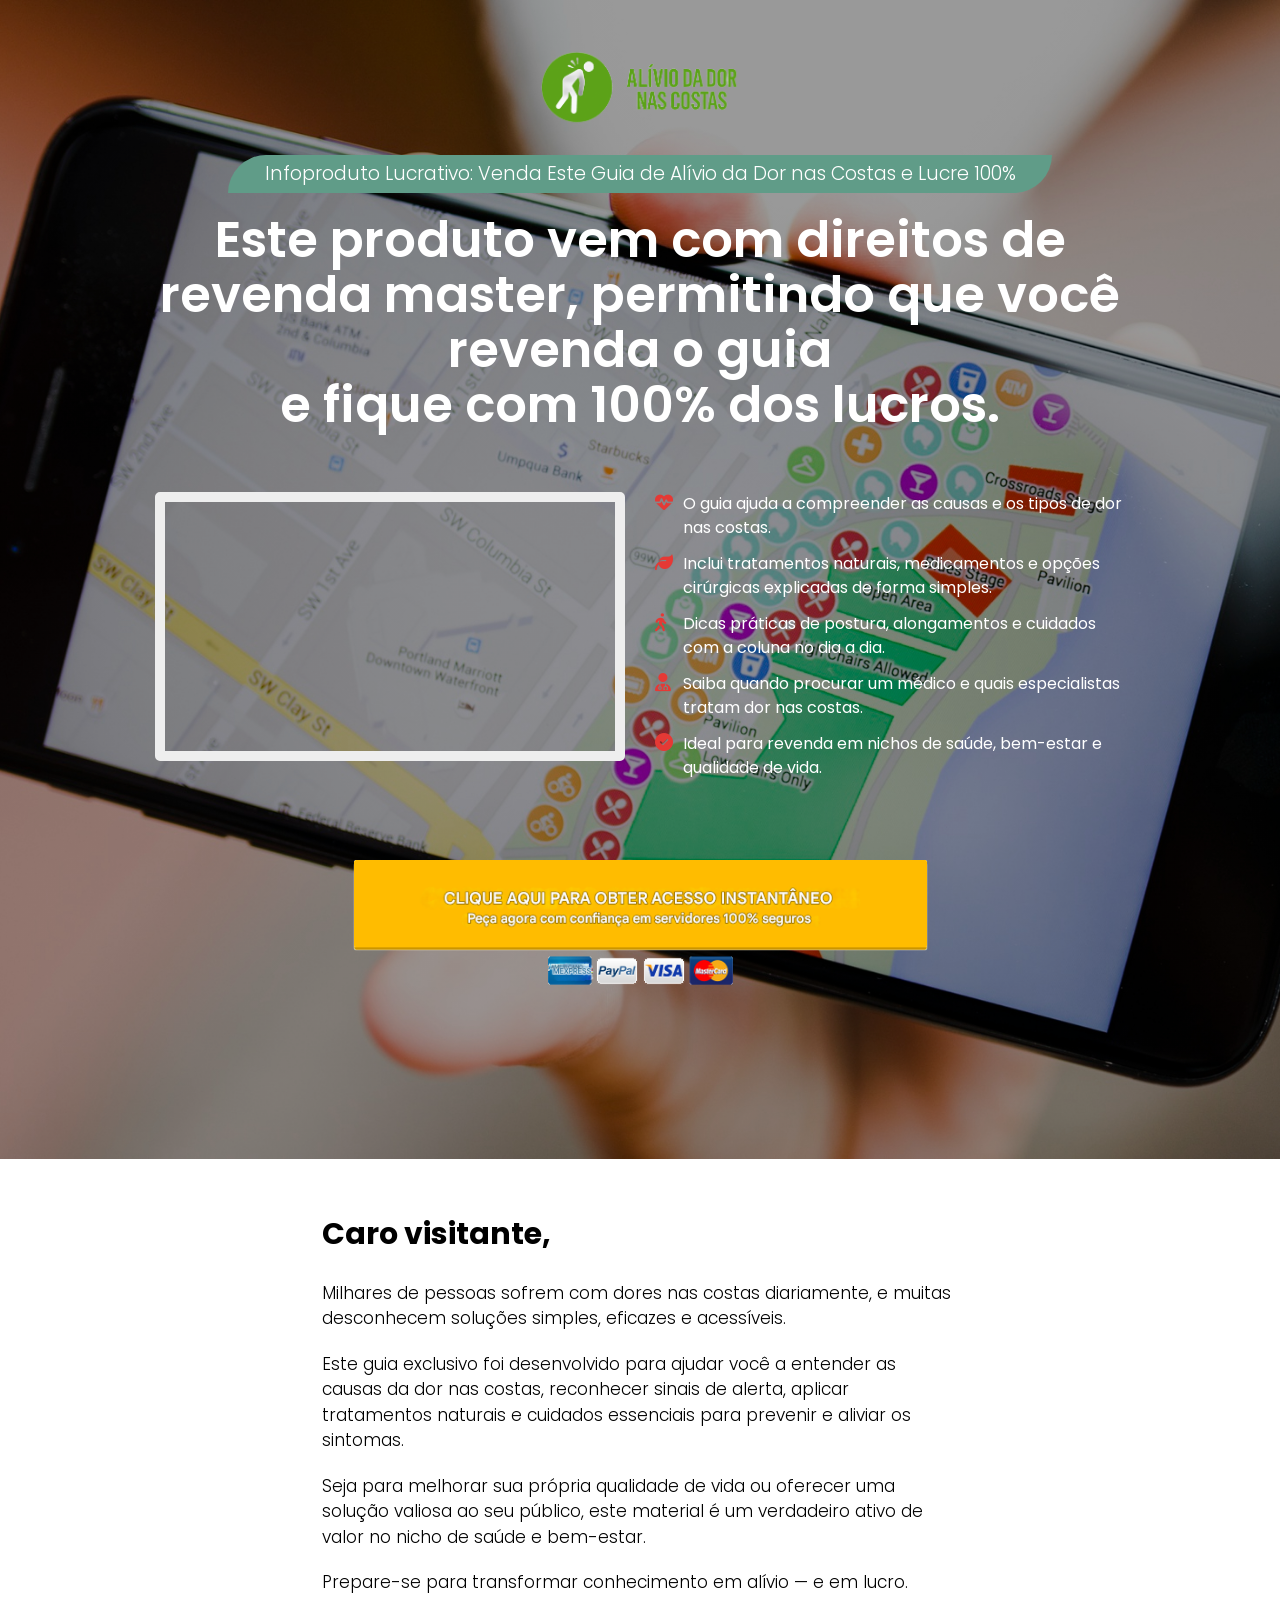
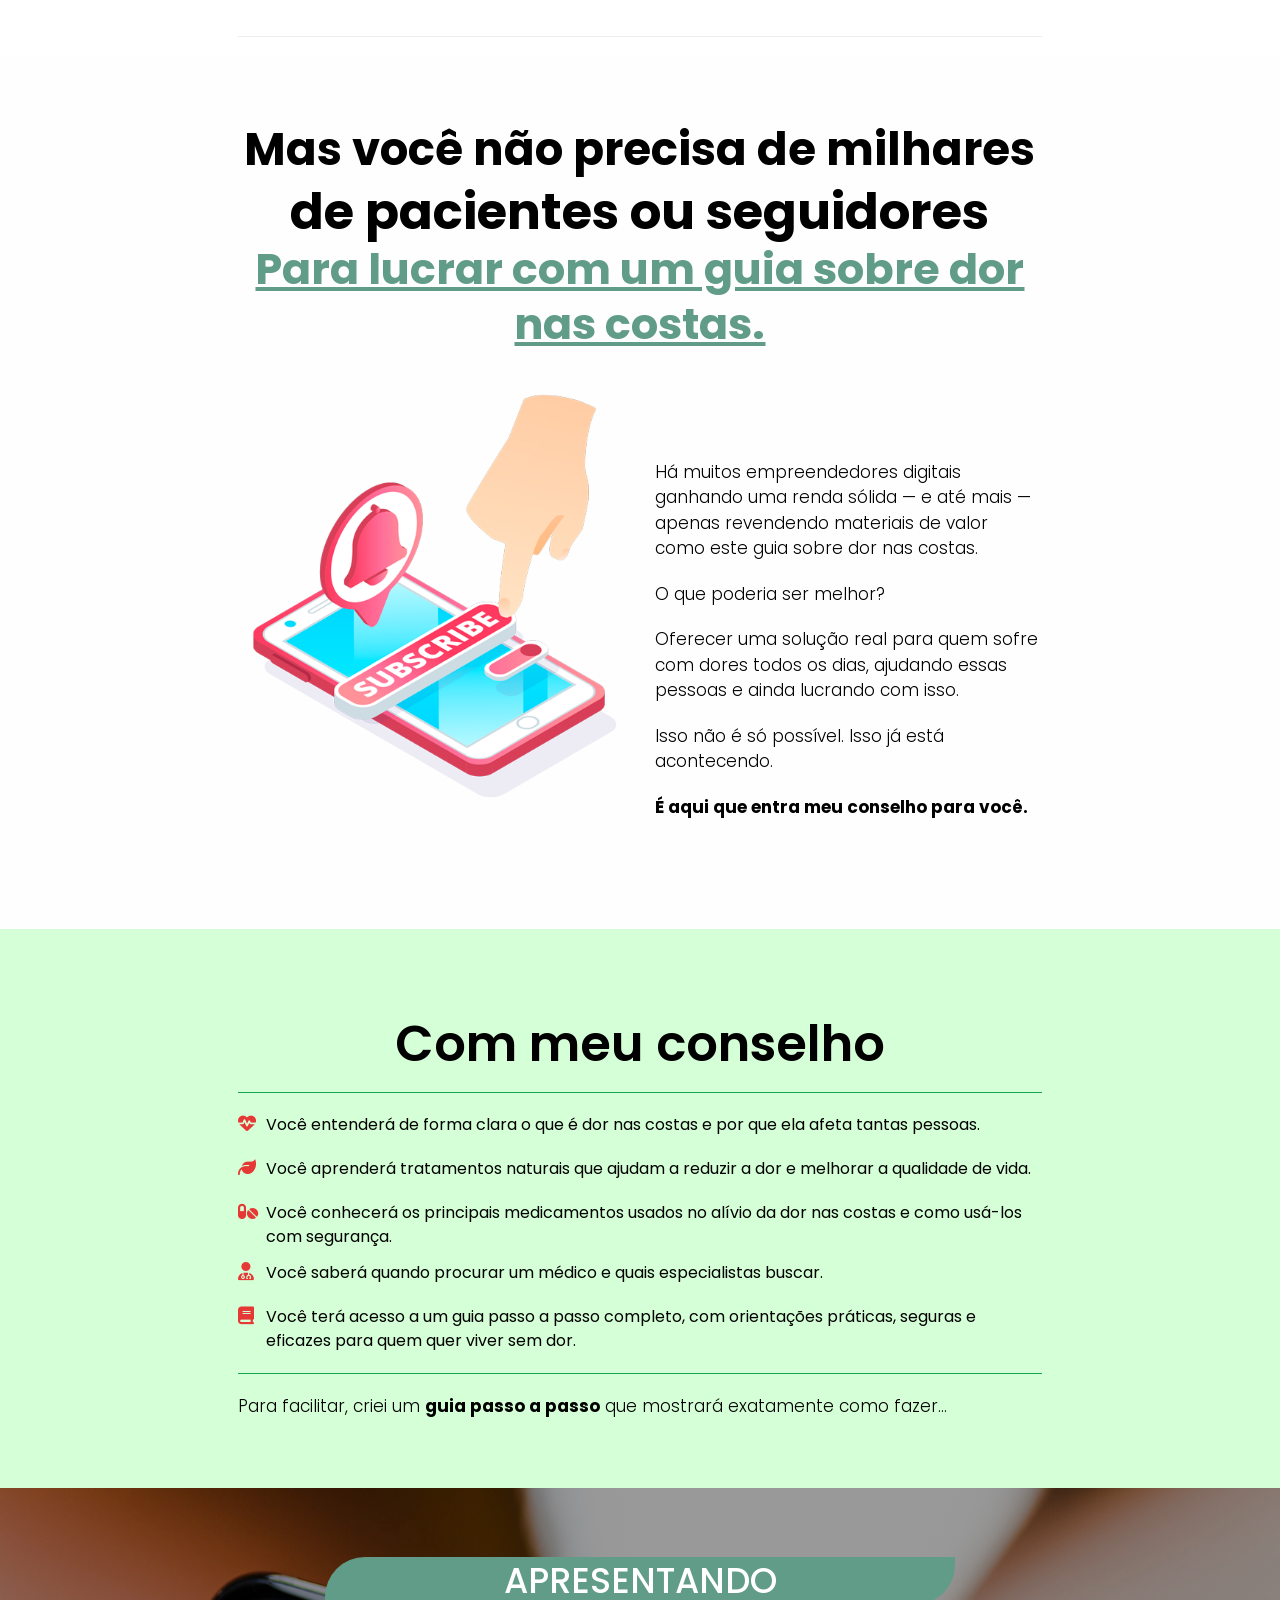
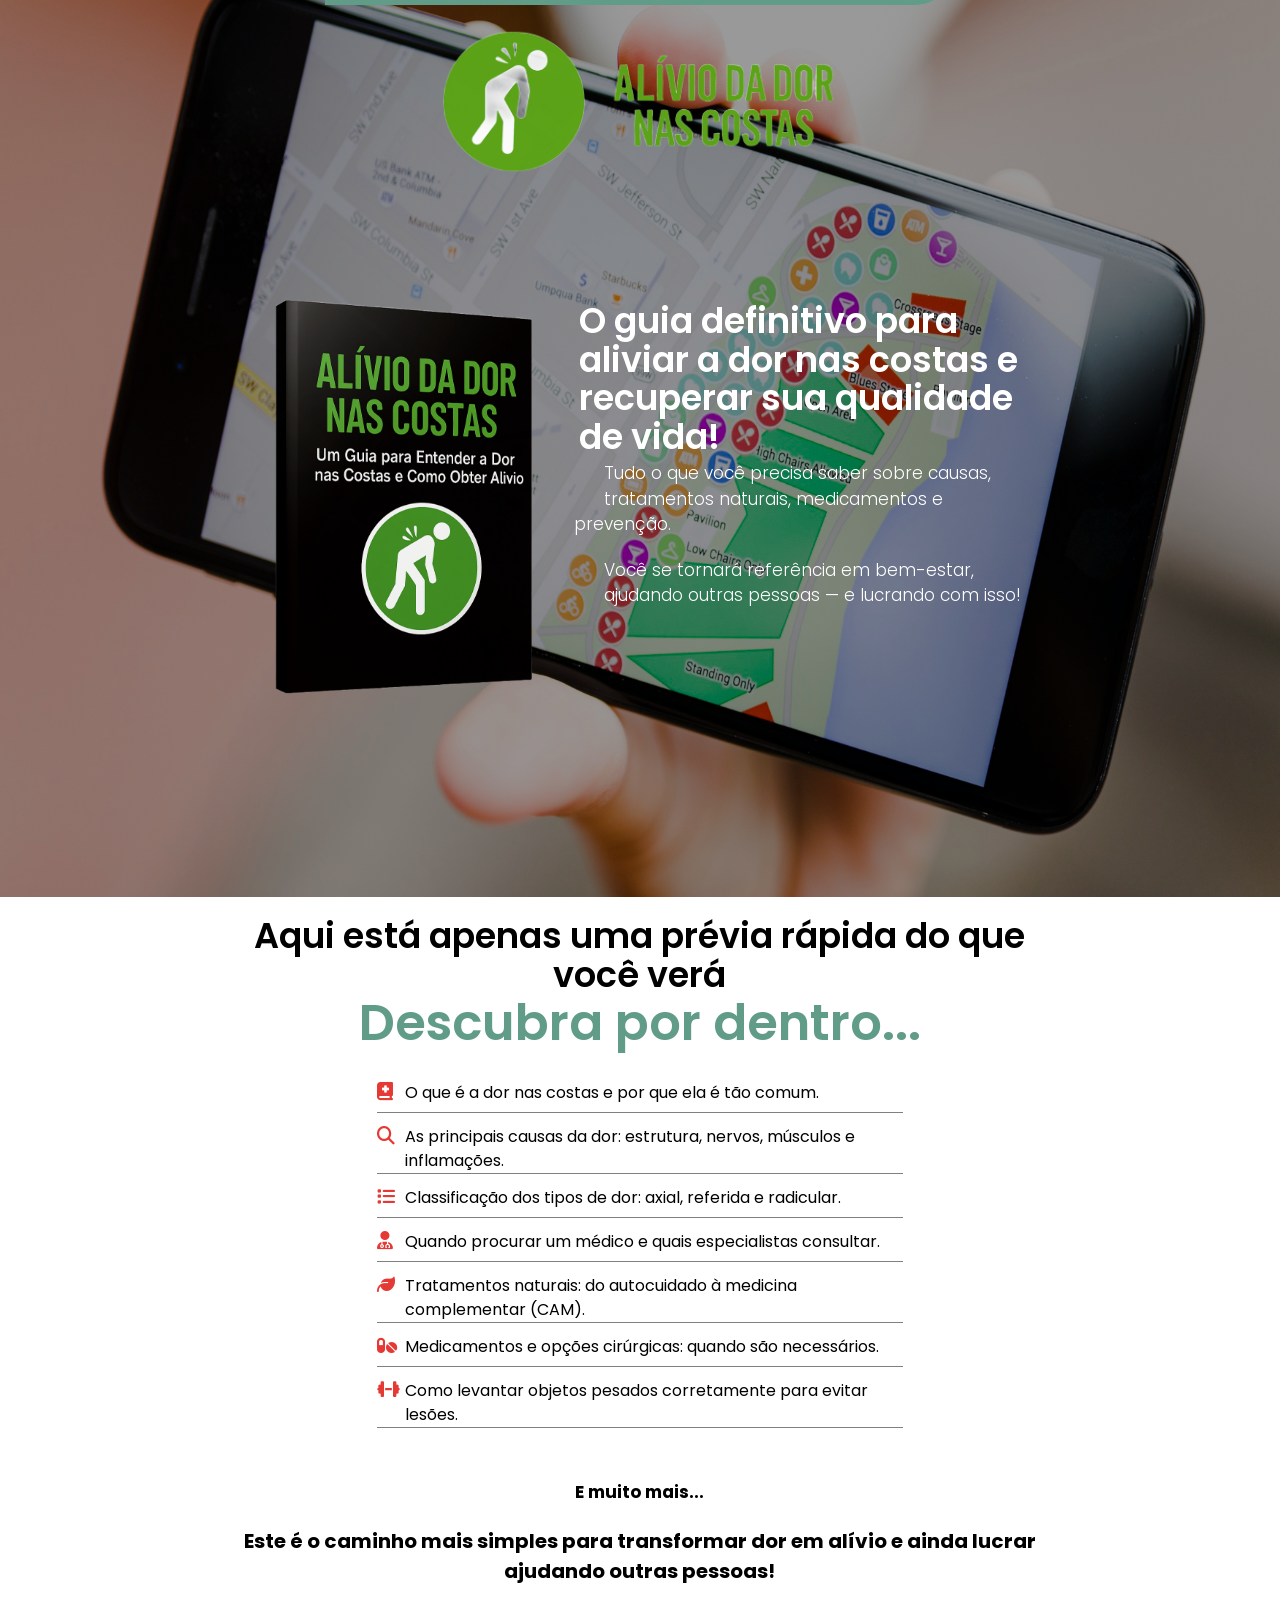
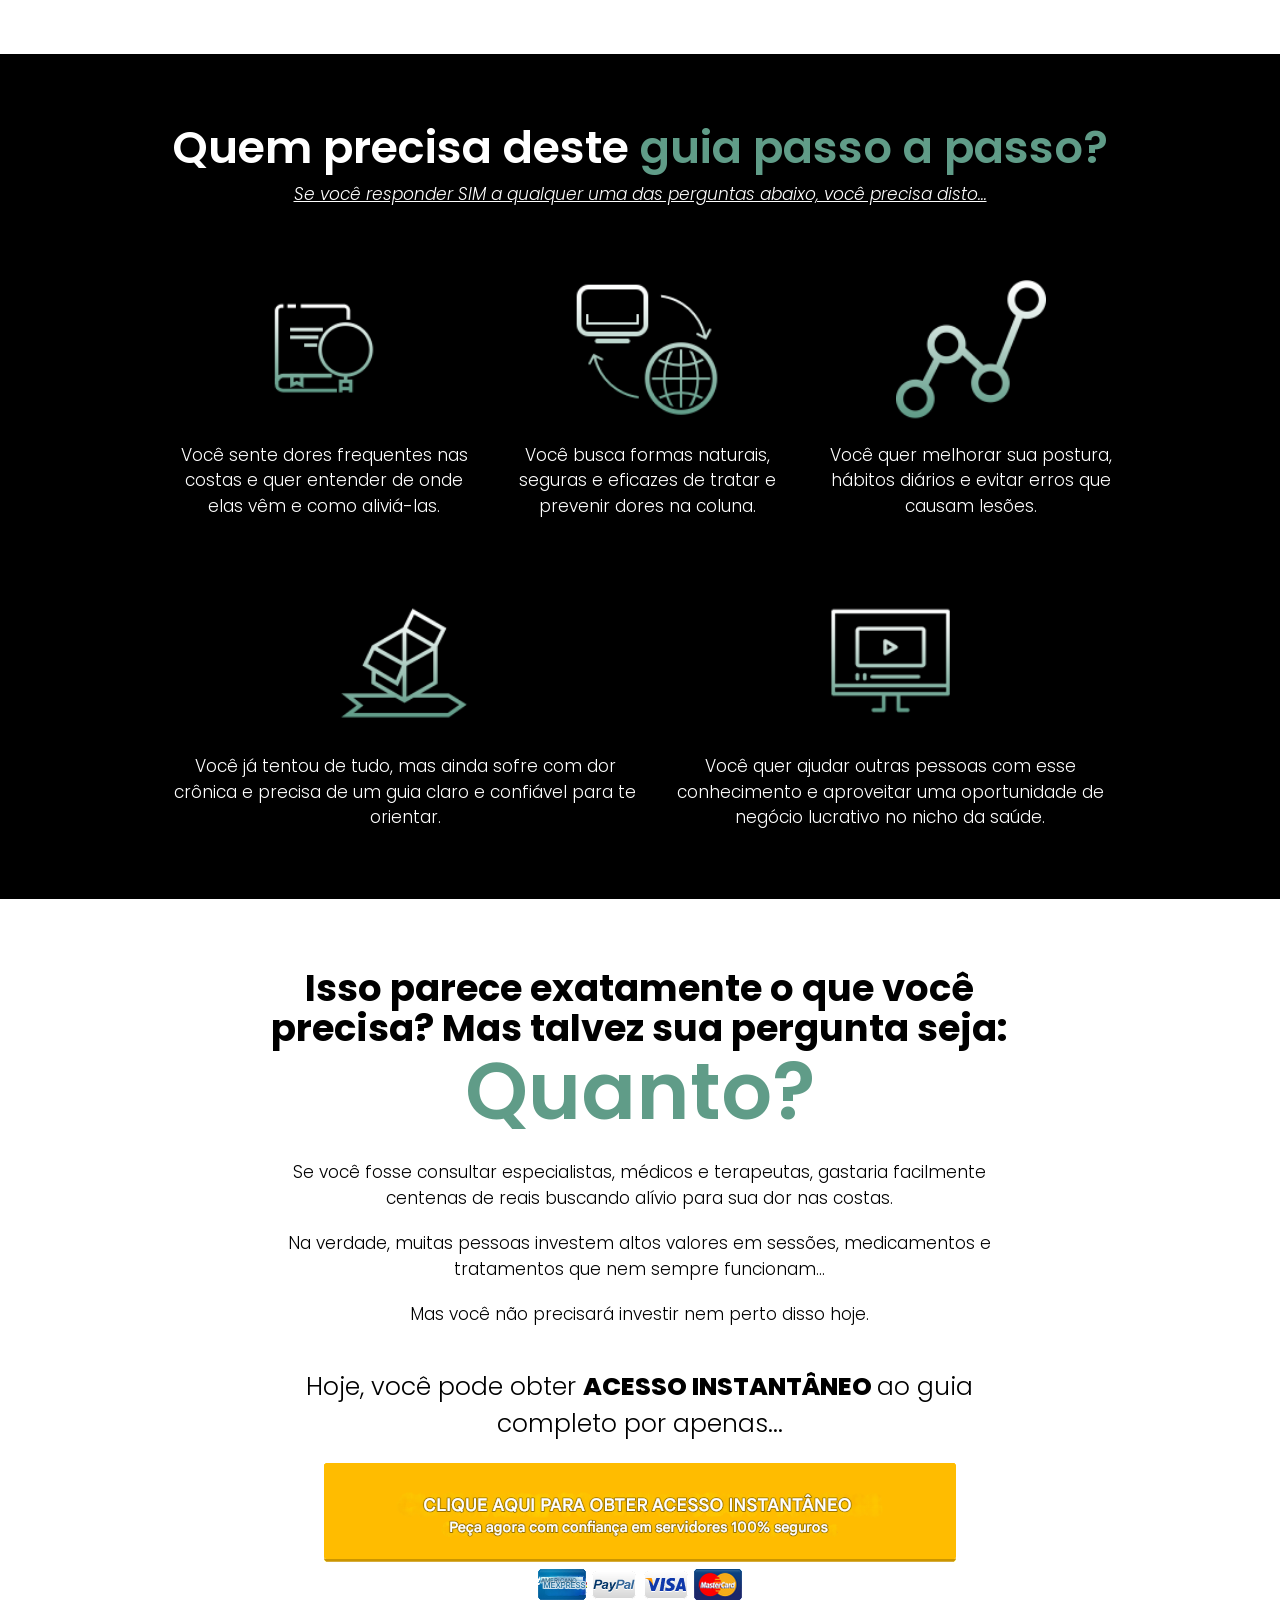
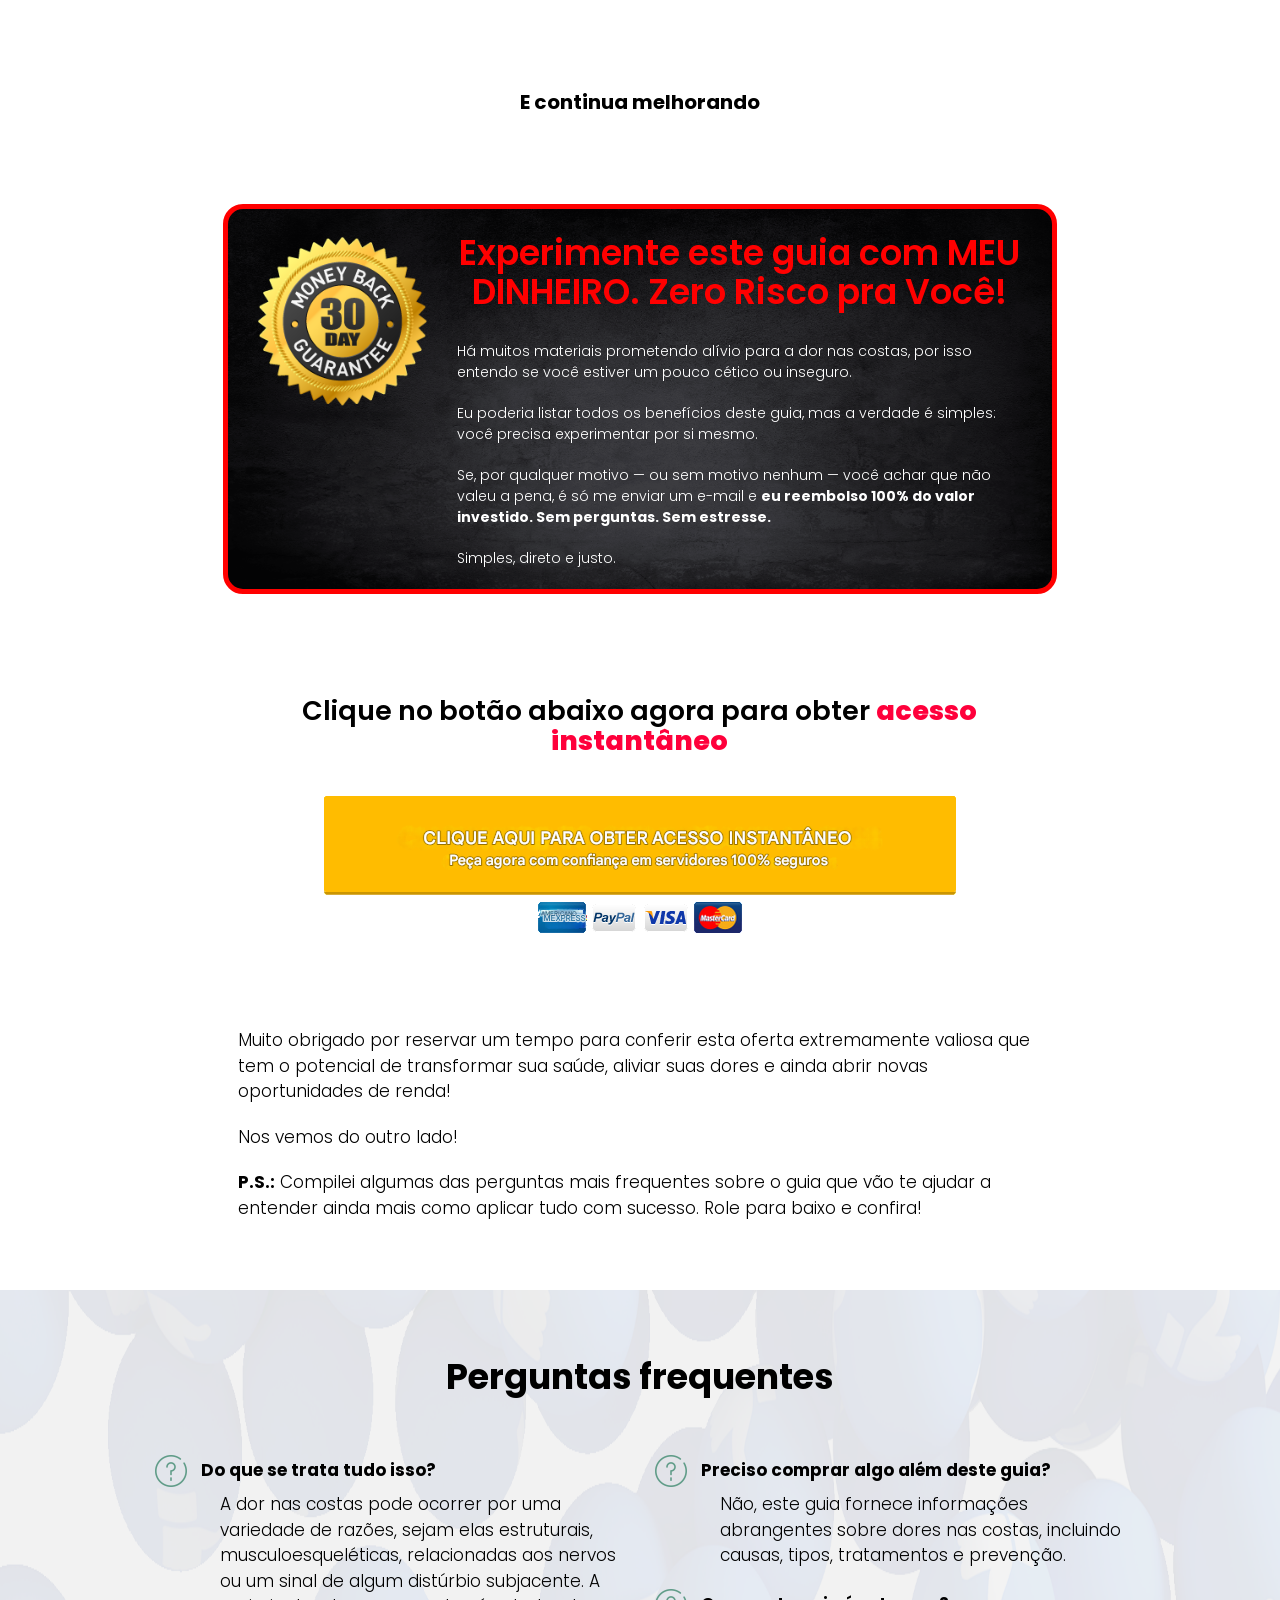
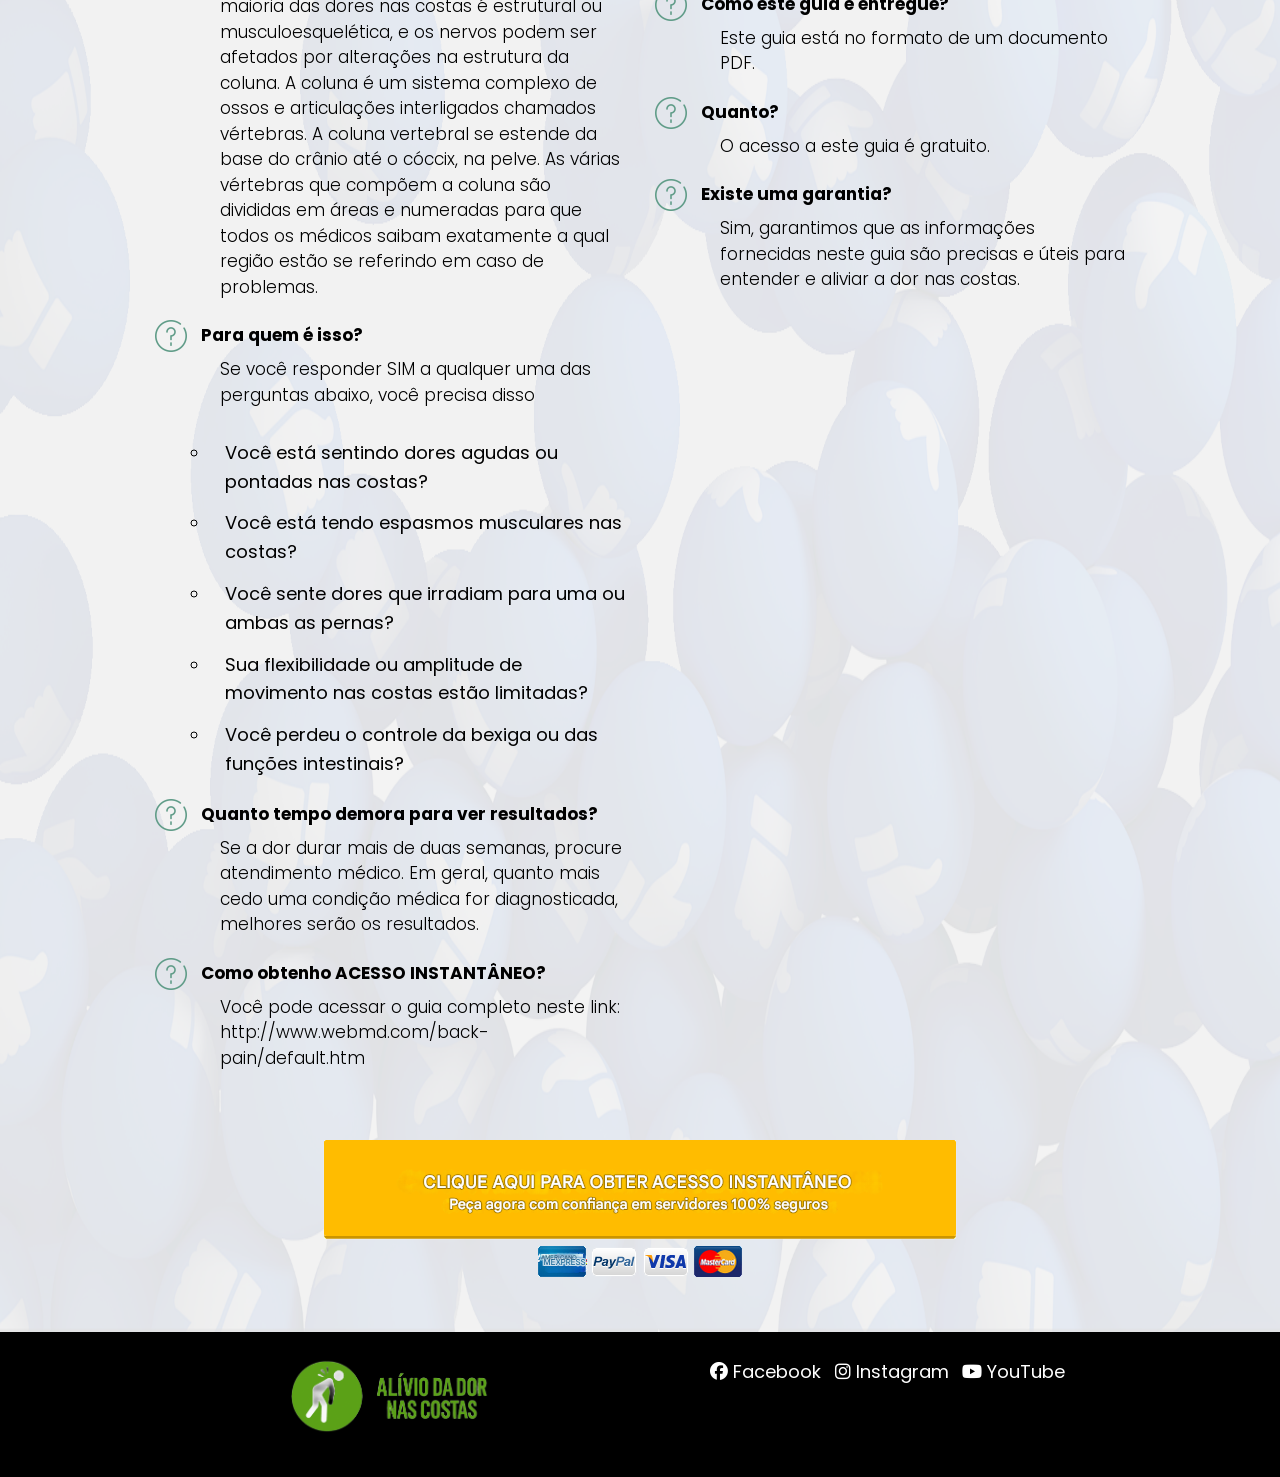
<file: index.html>
<!DOCTYPE html>
<html lang="pt-br">

<head>
  <meta charset="utf-8">
 <title>Guia de Alívio da Dor nas Costas</title>
<meta name="description"
  content="Descubra como aliviar dores nas costas de forma natural, entender as causas e aplicar soluções práticas com este guia completo. Ideal para revenda digital com 100% de lucro.">
<meta name="author" content="José Luis">
<meta name="keywords"
  content="dor nas costas, alívio da dor nas costas, guia digital saúde, tratamento natural, dor lombar, e-book saúde, postura correta, fisioterapia em casa, coluna saudável, infoproduto lucrativo, produto digital saúde, dores crônicas, qualidade de vida, saúde e bem-estar">

<meta property="og:title" content="Guia de Alívio da Dor nas Costas – Transforme Dor em Alívio (e Lucro)">
<meta property="og:description"
  content="Aprenda como prevenir e aliviar dores nas costas com estratégias naturais, tratamentos eficazes e orientações práticas. Produto digital pronto para revenda!">
<meta property="og:type" content="website">
<meta property="og:url" content="https://seudominio.com/guia-dor-nas-costas"> <!-- Substitua pela URL real -->
<meta property="og:image" content="https://seudominio.com/imagens/dor-nas-costas-banner.jpg"> <!-- Substitua pela imagem real -->
<meta property="og:site_name" content="José Luis Saúde Digital">


  <!-- Mobile Specific Metas -->
  <meta name="viewport" content="width=device-width, initial-scale=1">

  <!-- FONTS -->
  <link href="https://fonts.googleapis.com/css?family=Poppins:400,600" rel="stylesheet">

  <!-- CSS -->
  <link rel="stylesheet" href="css/bootstrap.min.css">
  <link rel="stylesheet" href="css/fontawesome.min.css">
  <link rel="stylesheet" href="css/custom.css">
  <link rel="stylesheet" href="https://cdnjs.cloudflare.com/ajax/libs/font-awesome/6.5.0/css/all.min.css">
  <!-- JS -->
  <script src="js/scrollReveal.js"></script>
  <script src="js/jquery-1.11.2.min.js"></script>

  <style type="text/css">
    @media (max-width: 991px) {
      .absolute-img {
        position: relative !important;
        top: 0 !important;
      }
    }
  </style>
</head>

<body>
  <!-- header -->
  <div class="full-width full-width-background1 header" style="background-color: #3c9a64;">
    <div class="container">
      <div class="row">
        <div class="col-md-12" align="center">
          <img src="images/logo3.png" width="200" align="center" class="logo" alt="Alívio da Dor nas Costas">
          
          <p
            style="text-align: center; color: #ffffff; padding:5px; font-size: 19px; background-color: #609c88; width: 85%; border-radius: 40px 0 40px 0;">
           Infoproduto Lucrativo: Venda Este Guia de Alívio da Dor nas Costas e Lucre 100%</p>
          <h1 style="color: #ffffff; font-weight: 600;">Este produto vem com direitos de revenda master, permitindo que você revenda o guia</h1>
          <h1 style="color: #ffffff; font-weight: 600; margin-top: -10px;">e fique com 100% dos lucros.</h1>
          <div class="row">
            <div class="col-md-6">
              <center>
                <div class="video-container">
                  <iframe width="560" height="315" src="https://www.youtube.com/embed/fHq39UJCycs" frameborder="0"
                    allow="accelerometer; autoplay; encrypted-media; gyroscope; picture-in-picture"
                    allowfullscreen></iframe>
                </div>
              </center>
            </div>
            <div class="col-md-6">
              <ul class="list-icon-1">
                <li><i class="fas fa-heartbeat mr-3"></i> O guia ajuda a compreender as causas e os tipos de dor nas costas.</li>
                <li><i class="fas fa-leaf mr-3"></i> Inclui tratamentos naturais, medicamentos e opções cirúrgicas explicadas de forma simples.</li>
                <li><i class="fas fa-walking mr-3"></i> Dicas práticas de postura, alongamentos e cuidados com a coluna no dia a dia.</li>
                <li><i class="fas fa-user-md mr-3"></i> Saiba quando procurar um médico e quais especialistas tratam dor nas costas.</li>
                <li><i class="fas fa-check-circle mr-3"></i> Ideal para revenda em nichos de saúde, bem-estar e qualidade de vida.</li>
              </ul>
            </div>
          </div>
          <h1 style="margin-bottom: 120px;" align="center"><a href="https://pay.kiwify.com.br/2v6fkEB"><img
                class="header-buy-button" src="images/buy-button-2.png" width="575" height="135"></a></h1>
        </div>
      </div>
    </div>
  </div>
  

  <!-- main content -->
  <div class="main-content">

    <!-- content 1 -->
    <div class="full-width" style="background: #ffffff;    margin-top: 0px;">
      <div class="container">
        <div class="row" style="padding: 5% 0 0;">
          <div class="col-md-8 col-md-offset-2">
            <h4><strong>Caro visitante,<br></strong></h4><br>
            <p>Milhares de pessoas sofrem com dores nas costas diariamente, e muitas desconhecem soluções simples, eficazes e acessíveis.</p>
    
            <p>Este guia exclusivo foi desenvolvido para ajudar você a entender as causas da dor nas costas, reconhecer sinais de alerta, aplicar tratamentos naturais e cuidados essenciais para prevenir e aliviar os sintomas.</p>
    
            <p>Seja para melhorar sua própria qualidade de vida ou oferecer uma solução valiosa ao seu público, este material é um verdadeiro ativo de valor no nicho de saúde e bem-estar.</p>
    
            <p>Prepare-se para transformar conhecimento em alívio — e em lucro.</p>
          </div>
          <div class="col-md-10 col-md-offset-1">
            <hr>
          </div>
        </div>
      </div>
    </div>

    <div class="full-width" style="background: #fefefe;">
      <div class="container">
        <div class="row">
          <div class="col-md-10 col-md-offset-1">
            <h1 class="for-mobile" style="font-weight: bolder; font-size: 45px;">Mas você não precisa de milhares</h1>
            <h1 class="for-mobile" style="font-weight: bolder; font-size: 50px; margin-top: unset;">
              de pacientes ou seguidores <br>
              <span style="color: #609c88;font-size: 43px;"><u>Para lucrar com um guia sobre dor nas costas.</u></span>
            </h1>
            <div class="row rw-1" style="padding-top: 0; margin-top: -60px;">
              <div class="col-md-6">
                <img class="absolute-img" src="images/fail.png" alt="Capa do Guia" style="padding-top: 80px;">
              </div>
              <div class="col-md-6" style="padding-top: 160px;">
                <p>Há muitos empreendedores digitais ganhando uma renda sólida — e até mais — apenas revendendo materiais de valor como este guia sobre dor nas costas.</p>
                <p>O que poderia ser melhor?</p>
                <p>Oferecer uma solução real para quem sofre com dores todos os dias, ajudando essas pessoas e ainda lucrando com isso.</p>
                <p> Isso não é só possível. Isso já está acontecendo.</p>
                <p><b>É aqui que entra meu conselho para você.</b></p>
              </div>
            </div>
          </div>
        </div>
      </div>
    </div>

    <!-- content 2 -->
    <div class="full-width" style="background-color: #d5ffd6;">
      <div class="container">
        <div class="row">
          <div class="col-md-10 col-md-offset-1" align="center" style="padding-top: 20px;">
            <h1 style="color: #000; font-weight: 600;">Com meu conselho</h1>
            <hr style="border-top: 1px solid #11a850;">
            <ul class="list-icon-2">
              <li><i class="fas fa-heartbeat mr-3"></i>Você entenderá de forma clara o que é dor nas costas e por que ela afeta tantas pessoas.</li>
              <li><i class="fas fa-leaf mr-3"></i>Você aprenderá tratamentos naturais que ajudam a reduzir a dor e melhorar a qualidade de vida.</li>
              <li><i class="fas fa-pills mr-3"></i>Você conhecerá os principais medicamentos usados no alívio da dor nas costas e como usá-los com segurança.</li>
              <li><i class="fas fa-user-md mr-3"></i>Você saberá quando procurar um médico e quais especialistas buscar.</li>
              <li><i class="fas fa-book mr-3"></i>Você terá acesso a um guia passo a passo completo, com orientações práticas, seguras e eficazes para quem quer viver sem dor.</li>
            </ul>
            <hr style="border-top: 1px solid #11a850;">
            <p style="color:#000 ;">Para facilitar, criei um <span style="font-weight: bold;">guia passo a passo</span> que mostrará exatamente como fazer...</p>
          </div>
        </div>
      </div>
    </div>

    <!-- introducing -->
    <div class="full-width"
  style="background: #000;color: #fff;background: linear-gradient(to bottom, rgba(0, 0, 0, 0.4), rgba(0, 0, 0, 0.4)),url(images/2147837118.jpg);background-repeat: round;background-size: cover;">
  <div class="container">
    <div class="row">
      <div class="col-md-12" align="center">
        <h3
          style="color: #ffffff; font-size: 35px; padding:5px; background-color: #609c88; width: 65%; border-radius: 40px 0 40px 0;">
          APRESENTANDO</h3>
        <div class="col-md-12">
          <img src="images/logo3.png" alt="Guia Alívio da Dor" style="padding-top:10px; width: 40rem;">
        </div>
        <div class="col-md-5">
          <img data-scroll-reveal="enter top and move 50px over 1s" src="images/capa.png"
            alt="Guia Alívio da Dor nas Costas" width="400" style="padding-top: 60px; margin-left:45px;margin-bottom: 50px;">
        </div>
        <div class="col-md-6">
          <br><br><br><br><br><br>
          <h5 style="font-weight: 600; color: #ffffff; margin: 5px; text-align: left;">
            O guia definitivo para aliviar a dor nas costas e recuperar sua qualidade de vida!
          </h5>
          <p style="color: #ffffff;">&nbsp;&nbsp;&nbsp;&nbsp;&nbsp;&nbsp;Tudo o que você precisa saber sobre causas,
            <br>&nbsp;&nbsp;&nbsp;&nbsp;&nbsp;&nbsp;tratamentos naturais, medicamentos e prevenção.</p>
          <p style="color: #ffffff;">&nbsp;&nbsp;&nbsp;&nbsp;&nbsp;&nbsp;Você se tornará referência em bem-estar,
            <br>&nbsp;&nbsp;&nbsp;&nbsp;&nbsp;&nbsp;ajudando outras pessoas — e lucrando com isso!</p>
        </div>
      </div>
    </div>
  </div>
</div>


    <!-- quick preview -->
    <div class="full-width" style="background-color: #fff;">
      <div class="container">
        <div class="row" style="padding-top: unset;">
          <div class="col-md-10 col-md-offset-1">
            <h3 style=" text-align: center; font-weight: 600;"> Aqui está apenas uma prévia rápida do que você verá</h3>
            <h1 style=" text-align: center; font-weight: 600; margin-top: -8px; color: #609c88;"> Descubra por dentro...</h1>
            <div class="row" style="padding-top: 20px !important;">
              <div class="col-md-8 col-md-offset-2">
                <ul class="list-icon-3" style="color: #000;">
                  <li><i class="fas fa-book-medical mr-3"></i>O que é a dor nas costas e por que ela é tão comum.</li>
                  <li><i class="fas fa-search mr-3"></i>As principais causas da dor: estrutura, nervos, músculos e inflamações.</li>
                  <li><i class="fas fa-list mr-3"></i>Classificação dos tipos de dor: axial, referida e radicular.</li>
                  <li><i class="fas fa-user-md mr-3"></i>Quando procurar um médico e quais especialistas consultar.</li>
                  <li><i class="fas fa-leaf mr-3"></i>Tratamentos naturais: do autocuidado à medicina complementar (CAM).</li>
                  <li><i class="fas fa-pills mr-3"></i>Medicamentos e opções cirúrgicas: quando são necessários.</li>
                  <li><i class="fas fa-dumbbell mr-3"></i>Como levantar objetos pesados corretamente para evitar lesões.</li>
                </ul>
              </div>
            </div>
            <p style="font-weight: bold; text-align: center;">E muito mais...</p>
            <p style="font-weight: bold; text-align: center; font-size: 20px;">Este é o caminho mais simples para transformar dor em alívio e ainda lucrar ajudando outras pessoas!</p>
          </div>
        </div>
      </div>
    </div>
    

    <!-- step-by-step -->
    <div class="full-width" style="background-color: #000;">
      <div class="container">
        <div class="row">
          <div class="col-md-12">
            <h1 class="for-mobile" style="text-align: center; font-weight: 600; font-size: 45px; color: #fff;"> Quem precisa deste <span style="color:#609c88;"> guia passo a passo?</span></h1>
            <p style="margin-top: 0px; font-weight: 300; text-align: center; color: #fff;"><em><u>Se você responder SIM a qualquer uma das perguntas abaixo, você precisa disto…</u></em></p>
    
            <div class="col-md-4" style="margin-top: 35px; padding-right: unset !important;">
              <img src="images/author.png" alt="Guia Dor nas Costas"
                style="padding-top:10px; width: 15rem; display: block;margin-right: auto; margin-left: auto;"><br>
              <p style="text-align: center;color: #fff;">Você sente dores frequentes nas costas e quer entender de onde elas vêm e como aliviá-las.</p>
            </div>
    
            <div class="col-md-4" style="margin-top: 35px; padding-right: unset !important;">
              <img src="images/mental-habbits.png" alt="Guia Dor nas Costas"
                style="padding-top:10px; width: 15rem;  display: block;margin-right: auto; margin-left: auto;"><br>
              <p style="text-align: center;color: #fff;">Você busca formas naturais, seguras e eficazes de tratar e prevenir dores na coluna.</p>
            </div>
    
            <div class="col-md-4" style="margin-top: 35px; padding-right: unset !important;">
              <img src="images/choose.png" alt="Guia Dor nas Costas"
                style="padding-top:10px; width: 15rem;  display: block;margin-right: auto; margin-left: auto;"><br>
              <p style="text-align: center;color: #fff;">Você quer melhorar sua postura, hábitos diários e evitar erros que causam lesões.</p>
            </div>
    
            <div class="col-md-6" style="margin-top: 35px; padding-right: unset !important;">
              <img src="images/power.png" alt="Guia Dor nas Costas"
                style="padding-top:10px; width: 15rem;  display: block;margin-right: auto; margin-left: auto;"><br>
              <p style="text-align: center;color: #fff;"> Você já tentou de tudo, mas ainda sofre com dor crônica e precisa de um guia claro e confiável para te orientar.</p>
            </div>
    
            <div class="col-md-6" style="margin-top: 35px; padding-right: unset !important;">
              <img src="images/learn.png" alt="Guia Dor nas Costas"
                style="padding-top:10px; width: 15rem;  display: block;margin-right: auto; margin-left: auto;"><br>
              <p style="text-align: center;color: #fff;">Você quer ajudar outras pessoas com esse conhecimento e aproveitar uma oportunidade de negócio lucrativo no nicho da saúde.</p>
            </div>
          </div>
        </div>
      </div>
    </div>
    

    <!-- cost -->
    <div class="full-width" style="background: #ffffff;">
      <div class="container">
        <div class="row" style="padding-bottom: 2%;">
          <div class="col-md-10 col-md-offset-1">
            <h2 class="for-mobile" style="text-align: center; font-size: 37px; font-weight: bolder;">
              Isso parece exatamente o que você precisa? Mas talvez sua pergunta seja:
            </h2>
            <h1 class="for-mobile"
              style="text-align: center; margin-top: -12px; font-size: 80px; font-weight: 600; color: #609c88;">
              Quanto?
            </h1>
            <div style="padding: 50px; margin-top: -35px;">
              <p style="text-align: center;">
                Se você fosse consultar especialistas, médicos e terapeutas, gastaria facilmente centenas de reais buscando alívio para sua dor nas costas.
              </p>
              <p style="text-align: center;">
                Na verdade, muitas pessoas investem altos valores em sessões, medicamentos e tratamentos que nem sempre funcionam...</p>
              <p style="text-align: center;">
                Mas você não precisará investir nem perto disso hoje.</p><br>
              <p style="text-align: center; font-size: 25px; padding-top: 0px; ">
                Hoje, você pode obter <span style=" font-weight: 800; "> ACESSO INSTANTÂNEO </span> ao guia completo por apenas...
              </p>
              <p class="text-center">
                <a href="https://pay.kiwify.com.br/2v6fkEB"><img src="images/buy-button-2.png" align="Buy Now"></a>
              </p>
            </div>
            <p class="text-center" style="margin-top: 10px; font-size: 20px; font-weight: bolder;">
              E continua melhorando</p>
          </div>
        </div>
      </div>
    </div>
    

    <!-- bonuses -->
    

    <!-- bonus 2 -->

    <!-- <div class="full-width"
      style="background: url(images/bg3.png);background-repeat: round;background-size: cover;margin-bottom: unset; background-attachment: fixed;">
      <div class="container">
        <div class="row " style="padding-top: unset !important;">
          <div class="col-md-12  bonuses" align="center">
            <hr style="border-top: 1.5px dotted green; margin-top: -20px;">
            <div style="margin-top: 15px;">
              <div class="col-md-7" style="margin-top: 45px;">
                <h4 class="fast-action-header-style">Bônus de Ação Rápida nº 2</h4>
                <h4 style="font-size: 26px; font-weight: bold; color: #000;"> Como se tornar um influenciador de mídia
                  social de sucesso</h4>
                <p style="padding-top: 12px; font-size: 17px; color: #000;">Como se tornar um influenciador de mídia
                  social de sucesso é um guia abrangente que explora o mundo do marketing de influência e fornece
                  estratégias práticas para aspirantes a influenciadores.</p>

              </div>
              <div class="col-md-5" style="margin-top: 45px;">
                <img src="images/Ebook1.png" alt="Mindmap"
                  style="height: 400px; width: 300px; margin-top: 7px; float: right; ">
              </div>
            </div>
          </div>
        </div>
      </div>
    </div> -->

    <!-- bonus 3 -->

    <!-- <div class="full-width"
      style="background: url(images/bg3.png);background-repeat: round;background-size: cover;margin-bottom: unset; background-attachment: fixed;">
      <div class="container">
        <div class="row" style="padding-top: unset !important;">
          <div class="col-md-12  bonuses" align="center">
            <hr style="border-top: 1.5px dotted green; margin-top: -20px;">
            <div style="margin-top: 15px;">
              <div class="col-md-7" style="margin-top: 45px;">
                <h4 class="fast-action-header-style">Bônus de Ação Rápida nº 3</h4>
                <h4 style="font-size: 26px; font-weight: bold; color: #000;"> Inicie seu próprio negócio de consultoria
                </h4>
                <p style="padding-top: 12px; font-size: 17px; color: #000;">Inicie seu próprio negócio de consultoria é
                  seu guia completo para começar e ter sucesso no mundo da consultoria. </p>
                <p style="padding-top: 12px; font-size: 17px; color: #000;">Este recurso inestimável fornece um roteiro
                  claro para consultores aspirantes, oferecendo conselhos práticos e estratégias acionáveis.</p>

              </div>
              <div class="col-md-5" style="margin-top: 45px;">
                <img src="images/Ebook2.png" alt="Mindmap"
                  style="height: 300px; width: 300px; margin-top: 7px; float: right; ">
              </div>
            </div>
          </div>
        </div>
      </div>
    </div> -->
    <!-- 
     <div class="full-width" style="background-color: #fff;" > 
      <div class="container">
        <div class="row" style="padding-top: unset !important;">
          <div class="col-md-12  bonuses" align="center">
             <hr style="border-top: 1.5px dotted green;  ">
          </div>
        </div>
      </div> 
     </div>   -->


    <!-- guarantee -->

    <div class="full-width" style=" background-color: #fff;">
      <div class="container">
        <div class="row">
          <div class="col-md-10 col-md-offset-1"
            style="background: url(images/guarantee-bg.png);background-repeat: round;background-size: cover; border: 5px solid red; border-radius: 20px;">
            <div class="col-md-3">
              <img src="images/money-back-guarantee.png" alt="Garantia de Reembolso" class="right"
                style=" margin-top: 28px; display: block;margin-left: auto; margin-right: auto;">
            </div>
            <div class="col-md-9">
              <h5 style=" font-weight: 600; margin-top: 25px; color: red;text-align: center;">
                Experimente este guia com MEU DINHEIRO. Zero Risco pra Você!</h5>
              <p style="font-size: 14px; margin-top: 30px; color: #fff;">
                Há muitos materiais prometendo alívio para a dor nas costas, por isso entendo se você estiver um pouco cético ou inseguro.</p>
              <p style="font-size: 14px; color: #fff;">
                Eu poderia listar todos os benefícios deste guia, mas a verdade é simples: você precisa experimentar por si mesmo.</p>
             
              <p style="font-size: 14px; color: #fff;">
                Se, por qualquer motivo — ou sem motivo nenhum — você achar que não valeu a pena, é só me enviar um e-mail e
                <strong>eu reembolso 100% do valor investido. Sem perguntas. Sem estresse.</strong>
              </p>
              <p style="font-size: 14px; color: #fff;">
                Simples, direto e justo.</p>
            </div>
          </div>
        </div>
      </div>
    </div>
    

    <!-- CTA -->
    <div class="full-width" style="background-color: #ffffff;">
      <div class="container">
        <div class="row">
          <div class="col-md-10 col-md-offset-1" style=" margin-top: 25px;" align="center">
            <h3 style="font-size: 27px; font-weight: 600; margin-top: -20px;">
              Clique no botão abaixo agora para obter
              <span style="font-weight: 800;"> <span style="color: #ff003b;">acesso instantâneo</span></span>
            </h3>
            <a href="https://pay.kiwify.com.br/2v6fkEB"><img src="images/buy-button-2.png" style="padding-top: 30px;"></a>
            <p><br></p>
          </div>
          <div class="col-md-10 col-md-offset-1" align="center">
            <p style="padding-top: 43px;">
              Muito obrigado por reservar um tempo para conferir esta oferta extremamente valiosa que tem o potencial de transformar sua saúde, aliviar suas dores e ainda abrir novas oportunidades de renda!
            </p>
            <p>Nos vemos do outro lado!</p>
    
            <p><strong>P.S.:</strong> Compilei algumas das perguntas mais frequentes sobre o guia que vão te ajudar a entender ainda mais como aplicar tudo com sucesso. Role para baixo e confira!</p>
          </div>
        </div>
      </div>
    </div>
    

    <!-- FAQ -->
    <div class="full-width"
 style="background-color: #fff; background: url(images/question.png);background-repeat: round;background-size: cover;">
 <div class="container">
  <div class="row">
   <div class="col-md-12" align="center">
  <h3><strong>Perguntas frequentes</strong></h3>
  <div class="row">
   <div class="col-md-6">
    <div class="faq">
   <p><img src="images/qa.png" alt="Q&A" width="32"><strong> Do que se trata tudo isso?</strong></p>
   <p class="answer">
                A dor nas costas pode ocorrer por uma variedade de razões, sejam elas estruturais,
                musculoesqueléticas, relacionadas aos nervos ou um sinal de algum distúrbio subjacente.
                A maioria das dores nas costas é estrutural ou musculoesquelética, e os nervos podem ser afetados
                por alterações na estrutura da coluna.
                A coluna é um sistema complexo de ossos e articulações interligados chamados vértebras.
                A coluna vertebral se estende da base do crânio até o cóccix, na pelve.
                As várias vértebras que compõem a coluna são divididas em áreas e numeradas para que todos os
                médicos saibam exatamente a qual região estão se referindo em caso de problemas.
                </p>
  </div>
  <div class="faq">
   <p><img src="images/qa.png" alt="Q&A" width="32"></i><strong> Para quem é isso?</strong></p>
   <p class="answer">
                Se você responder SIM a qualquer uma das perguntas abaixo, você precisa disso<br><br></p>
   <ul style="list-style-type: circle;">
    <li>Você está sentindo dores agudas ou pontadas nas costas?</li>
    <li>Você está tendo espasmos musculares nas costas?</li>
    <li>Você sente dores que irradiam para uma ou ambas as pernas?</li>
    <li>Sua flexibilidade ou amplitude de movimento nas costas estão limitadas?</li>
    <li>Você perdeu o controle da bexiga ou das funções intestinais?</li>
   </ul>
    </div>
    <div class="faq">
   <p><img src="images/qa.png" alt="Q&A" width="32"><strong> Quanto tempo demora para ver
     resultados?</strong></p>
   <p class="answer">
                Se a dor durar mais de duas semanas, procure atendimento médico.
                Em geral, quanto mais cedo uma condição médica for diagnosticada, melhores serão os
                resultados.
                </p>
    </div>
    <div class="faq">
   <p><img src="images/qa.png" alt="Q&A" width="32"><strong> Como obtenho ACESSO
     INSTANTÂNEO?</strong>
   </p>
   <p class="answer">
                Você pode acessar o guia completo neste link: http://www.webmd.com/back-pain/default.htm
                </p>
    </div>
   </div>
   <div class="col-md-6">
    <div class="faq">
   <p><img src="images/qa.png" alt="Q&A" width="32"><strong> Preciso comprar algo além deste
    guia? <span style="padding-left: 49px;"> </span></strong></p>
   <p class="answer">
                Não, este guia fornece informações abrangentes sobre dores nas costas, incluindo causas,
                tipos, tratamentos e prevenção.
                </p>
    </div>
    <div class="faq">
   <p><img src="images/qa.png" alt="Q&A" width="32"><strong> Como este guia é entregue?</strong></p>
   <p class="answer">
                Este guia está no formato de um documento PDF.
                </p>
    </div>
    <div class="faq">
   <p><img src="images/qa.png" alt="Q&A" width="32"><strong> Quanto?</strong></p>
   <p class="answer">
                O acesso a este guia é gratuito.
                </p>
    </div>
    <div class="faq">
   <p><img src="images/qa.png" alt="Q&A" width="32"><strong> Existe uma garantia?</strong></p>
     <p class="answer">
                Sim, garantimos que as informações fornecidas neste guia são precisas e
                úteis para entender e aliviar a dor nas costas.
                </p>
    </div>
   </div>
  </div>
  <a href="https://pay.kiwify.com.br/2v6fkEB"><img src="images/buy-button-2.png"
    alt="Buy Button"></a>
   </div>
  </div>
 </div>
  </div>
  </div>

  <!-- end main content -->

  <!-- footer -->
  <div class="footer">
    <div class="container">
      <div class="row">
        <div class="col-md-6" align="center">
          <img src="images/logo3.png" width="200" align="center" class="logo" alt="Evergreen Vlogging">
        </div>
        <div class="col-md-6" align="center">
         
           
            <ul class="list-inline">
                <li class="list-inline-item">
                    <a href="https://www.facebook.com/profile.php?id=61569948285672" target="_blank" class="text-white">
                        <i class="fab fa-facebook"></i> Facebook
                    </a>
                </li>
                <li class="list-inline-item">
                    <a href="https://www.instagram.com/accounts/edit/?__coig_login=1" target="_blank" class="text-white">
                        <i class="fab fa-instagram"></i> Instagram
                    </a>
                </li>
                <!--<li class="list-inline-item">
                    <a href="https://twitter.com/seuperfil" target="_blank" class="text-white">
                        <i class="fab fa-twitter"></i> Twitter
                    </a>
                </li>
                <li class="list-inline-item">
                    <a href="https://linkedin.com/in/seuperfil" target="_blank" class="text-white">
                        <i class="fab fa-linkedin"></i> LinkedIn
                    </a>
                </li> -->
                <li class="list-inline-item">
                    <a href="https://www.youtube.com/channel/UCe8MWHH3m8CxaW6fhWIKs_w" target="_blank" class="text-white">
                        <i class="fab fa-youtube"></i> YouTube
                    </a>
                </li>
            </ul>
        
        
        </div>

      </div>
    </div>
  </div>
  <script type="text/javascript">
    jQuery(function ($) {
      window.scrollReveal = new scrollReveal();
    });
  </script>
</body>

</html>
</file>
<file: css/custom.css>
h1, h2, h3, h4, h5, h6, p, span, li, a{ font-family: 'Poppins', sans-serif; color: #000; }
h1{
	font-size: 50px;
  text-align: center;
}
h2{
	font-size: 40px;
}
h3{
	font-size:35px;
}
h4 { 
	font-size: 30px; 
}
h5 { 
	font-size: 35px; 
}
h6 { 
	font-size: 30px; 
}
img{max-width: 100%;height: auto;}
iframe{ max-width: 100%; }
p{ 
  text-align: left;
  font-size: 17px;
  margin-bottom: 20px;
  line-height: 1.5;
  font-weight: 300;
}
a{
  color: #fff !important; 
}
ul{ padding-left: 0; list-style-image: none; list-style-type: none;}
li {
  background-repeat: no-repeat;
  font-size: 18px;
  line-height: 1.6;
  margin-bottom: 1.3rem;
  min-height: 32px;
  padding-left: 44px;
  text-align: left;
}
.container {
	max-width: 1000px;
	margin: auto;
}
.video-container {
   position:relative;
   padding-bottom: 46.5%;
   padding-top:31px;
   height:0;
   overflow:hidden;
   border: 10px solid #eee;
   border-radius: 5px;
}
.video-container iframe, .video-container object, .video-container embed {
   position:absolute;
   top:0;
   left:0;
   width:100%;
   height:100%;
}
.full-width{
  background-repeat: no-repeat;
  background-size: cover;
}

.full-width-background1 {
  background-image: linear-gradient(to bottom, rgba(0, 0, 0, 0.4), rgba(0, 0, 0, 0.4)), url(../images/2147837118.jpg);
  background-repeat: no-repeat;
  background-size: cover;
  background-position: center;
  height: 100%;
}
.full-width-background2 {
  background-image: url(../images/background2.png) !important;
  background-repeat: round;
  background-size: cover !important;
}

/*.full-width-background3 {
  background-image: url(../images/background3.png) !important;
  background-repeat: round;
  background-size: cover !important;
}
*/

.full-width-background5 {
  background-image: url(../images/background5.png) !important; 
  background-repeat: round;
  background-size: cover !important;
}
.fast-action-header-style { background-color: #609c88; font-weight: bold; color: white; padding: 4px; border-radius: 40px 0; }
.center-image { display: block; margin-left: auto; margin-right: auto; margin-top: -40px; }
img .ebook-cover {padding-top: 60px; width: 50rem !important;}
.list-icon-1 li{ color: #ffffff; margin-bottom: 3rem; font-size: 19px; line-height: 1.1em;}
.list-icon-2 li { color:#000; font-size: 16px;background-size: 25px; }  
.list-icon-3 li{ font-size: 16px;  border-bottom: 1px solid gray;background-size: 25px;}
.list-icon-4 li{ font-weight: 400; margin-left: 70px; font-size: 17px; line-height: 1.5; background-image: url(../images/bullet-1.png);}
.footer{ background-color: #000000; padding-top: 2%; padding-bottom: 1%; }
.footer .row{ padding: 0; }
.footer p{ font-size: 14px; margin-bottom: 0px; text-align: center; }
.row{ padding: 5% 0; }
.heading{ color: #333;font-weight: 700;line-height: 1;}
.subheading {color: #ffeb3b;font-weight: normal;}
.logo{ margin-bottom: 30px; }
.fast-action-heading{ padding: 15px 0; color: #fff;}
.fast-action-contents{ background-color: #fff;padding-top: unset !important; padding-bottom: 55px !important; padding: 40px;display: flex;align-items: center; width: 100%; }
.fast-action{ margin-bottom: 50px; box-shadow: 0 19px 38px rgba(0, 0, 0, 0.1), 0 15px 12px rgba(0, 0, 0, 0.06); }
.right{ float: right; }
.faq{ margin-bottom: 20px; }
.faq p{ margin-bottom: 5px; }
.faq img{ vertical-align: middle; margin-right: 10px;}
.faq ul{ padding-left: 55px; }
.faq ul li{ padding-left: 15px; background-image: none; }
.answer{ padding-left: 65px; }
.advice img{ vertical-align: middle; }
.list-icon-1,.list-icon-2,.list-icon-3 {
  list-style: none;
  padding: 0;
  margin: 0;
}

.list-icon-1 li,.list-icon-2 li,.list-icon-3 li {
  position: relative;
  padding-left: 28px;  /* Garante que o ícone não sobreponha o texto */
  margin-bottom: 12px;
  font-size: 16px;
  line-height: 1.5;
}

.list-icon-1 li i,.list-icon-2 li i,.list-icon-3 li i {
  position: absolute;
  left: 0;
  top: 2px;
  color: #e53935; /* Cor vermelha do Google Maps */
  font-size: 18px;
}


@media (max-width: 900px) {
	.rw-1 .columns{
		width: 100%;
	}
}
@media (max-width: 767px){
  .header-buy-button{ margin-bottom: 0px!important; }
  .ask{ top: 0px!important; }
  .fast-action-contents { display: block;}
  .fast-action-contents .col-md-5, .fast-action-contents .col-md-7 { margin: 15px 0; }
  .video-container {
    margin-bottom: 30px;
  }
  .full-width .for-mobile{
    font-size: 30px !important;
  }
  .full-width .for-mobile1{
    font-size: 21px !important;
  }

}
</file>
